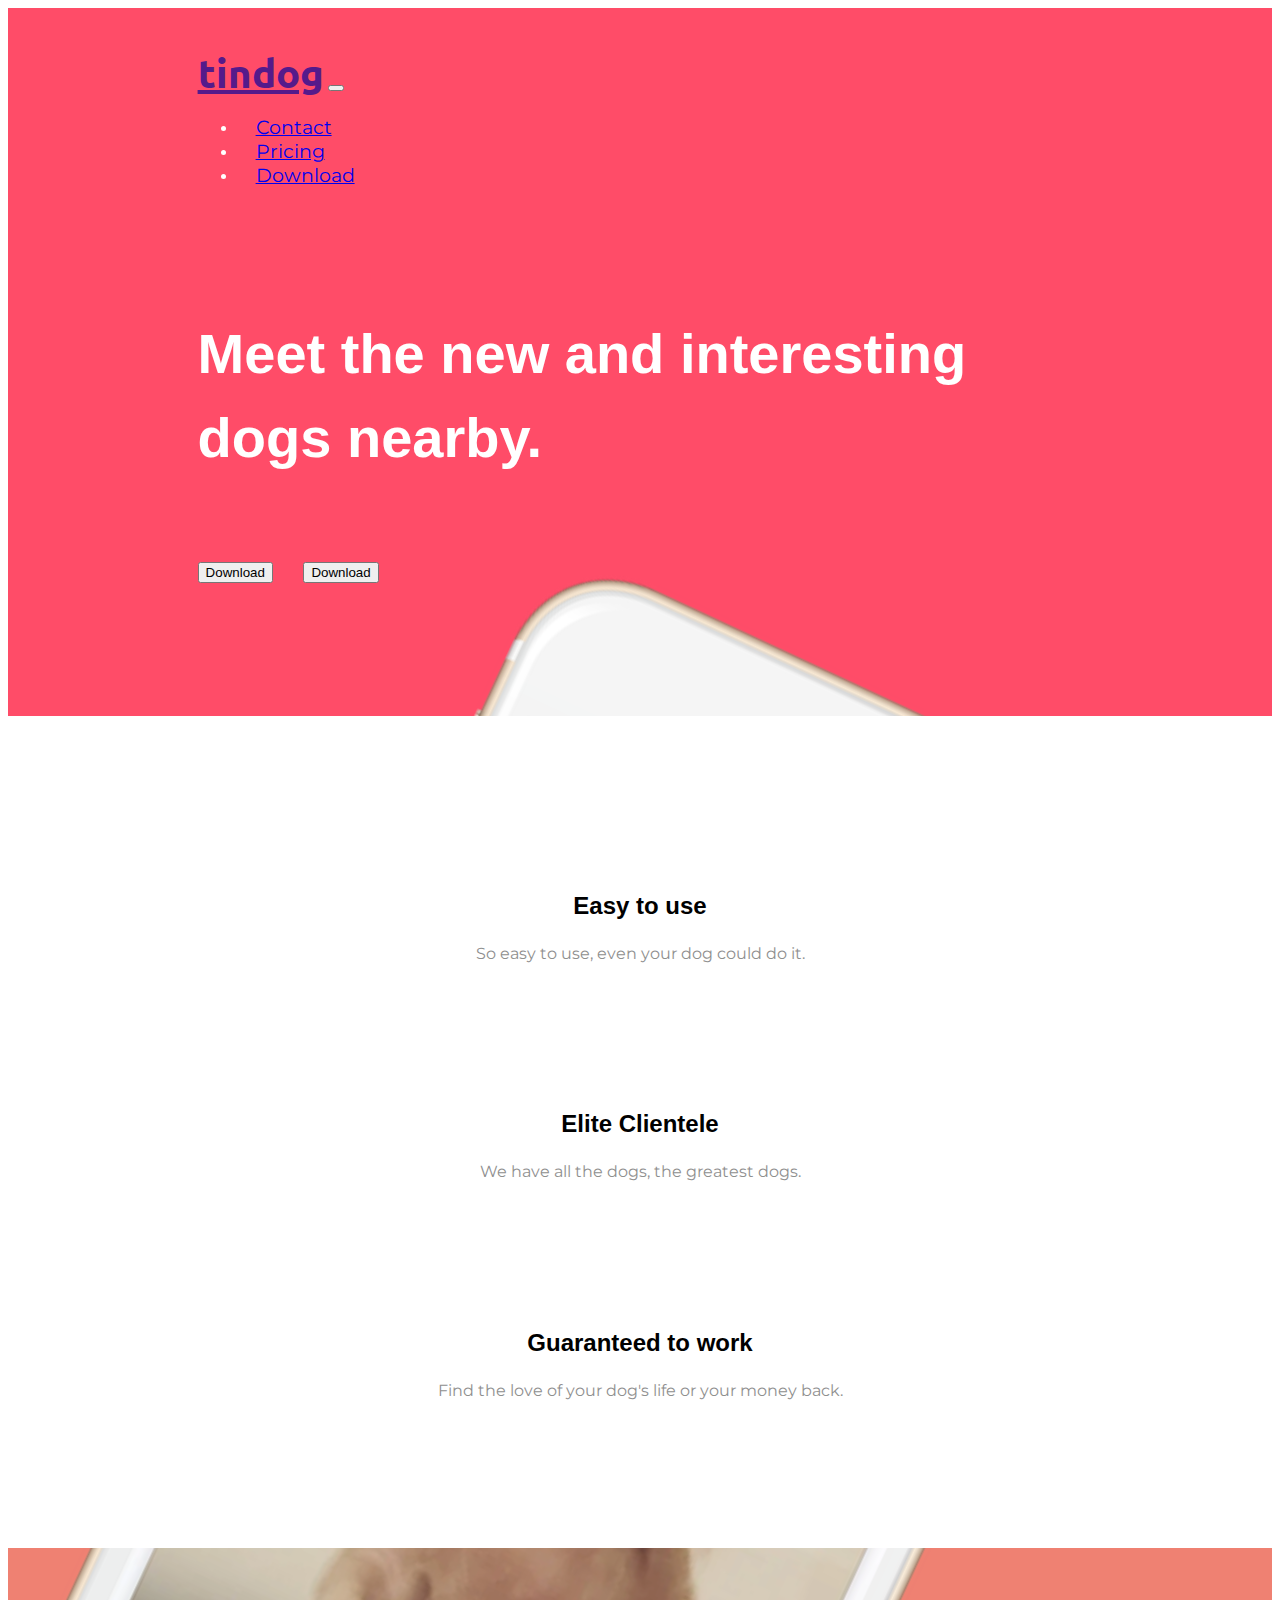
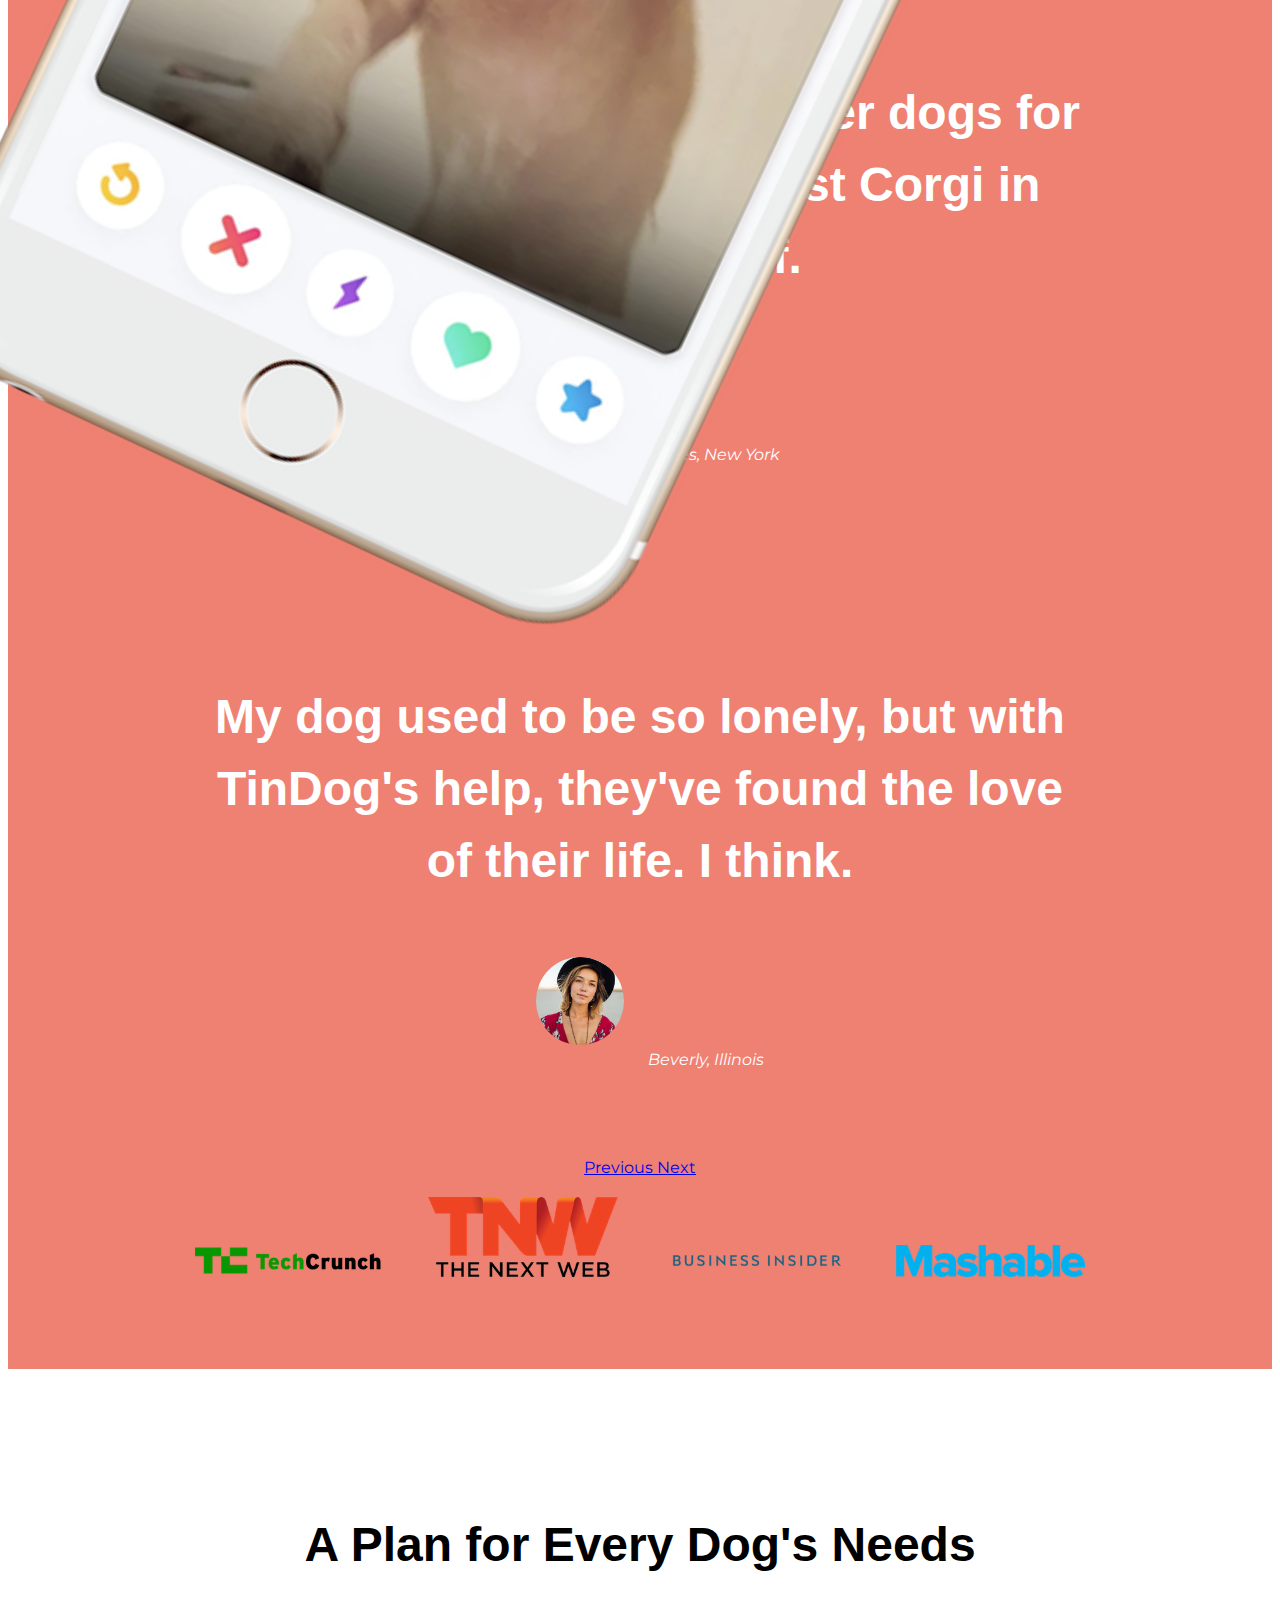
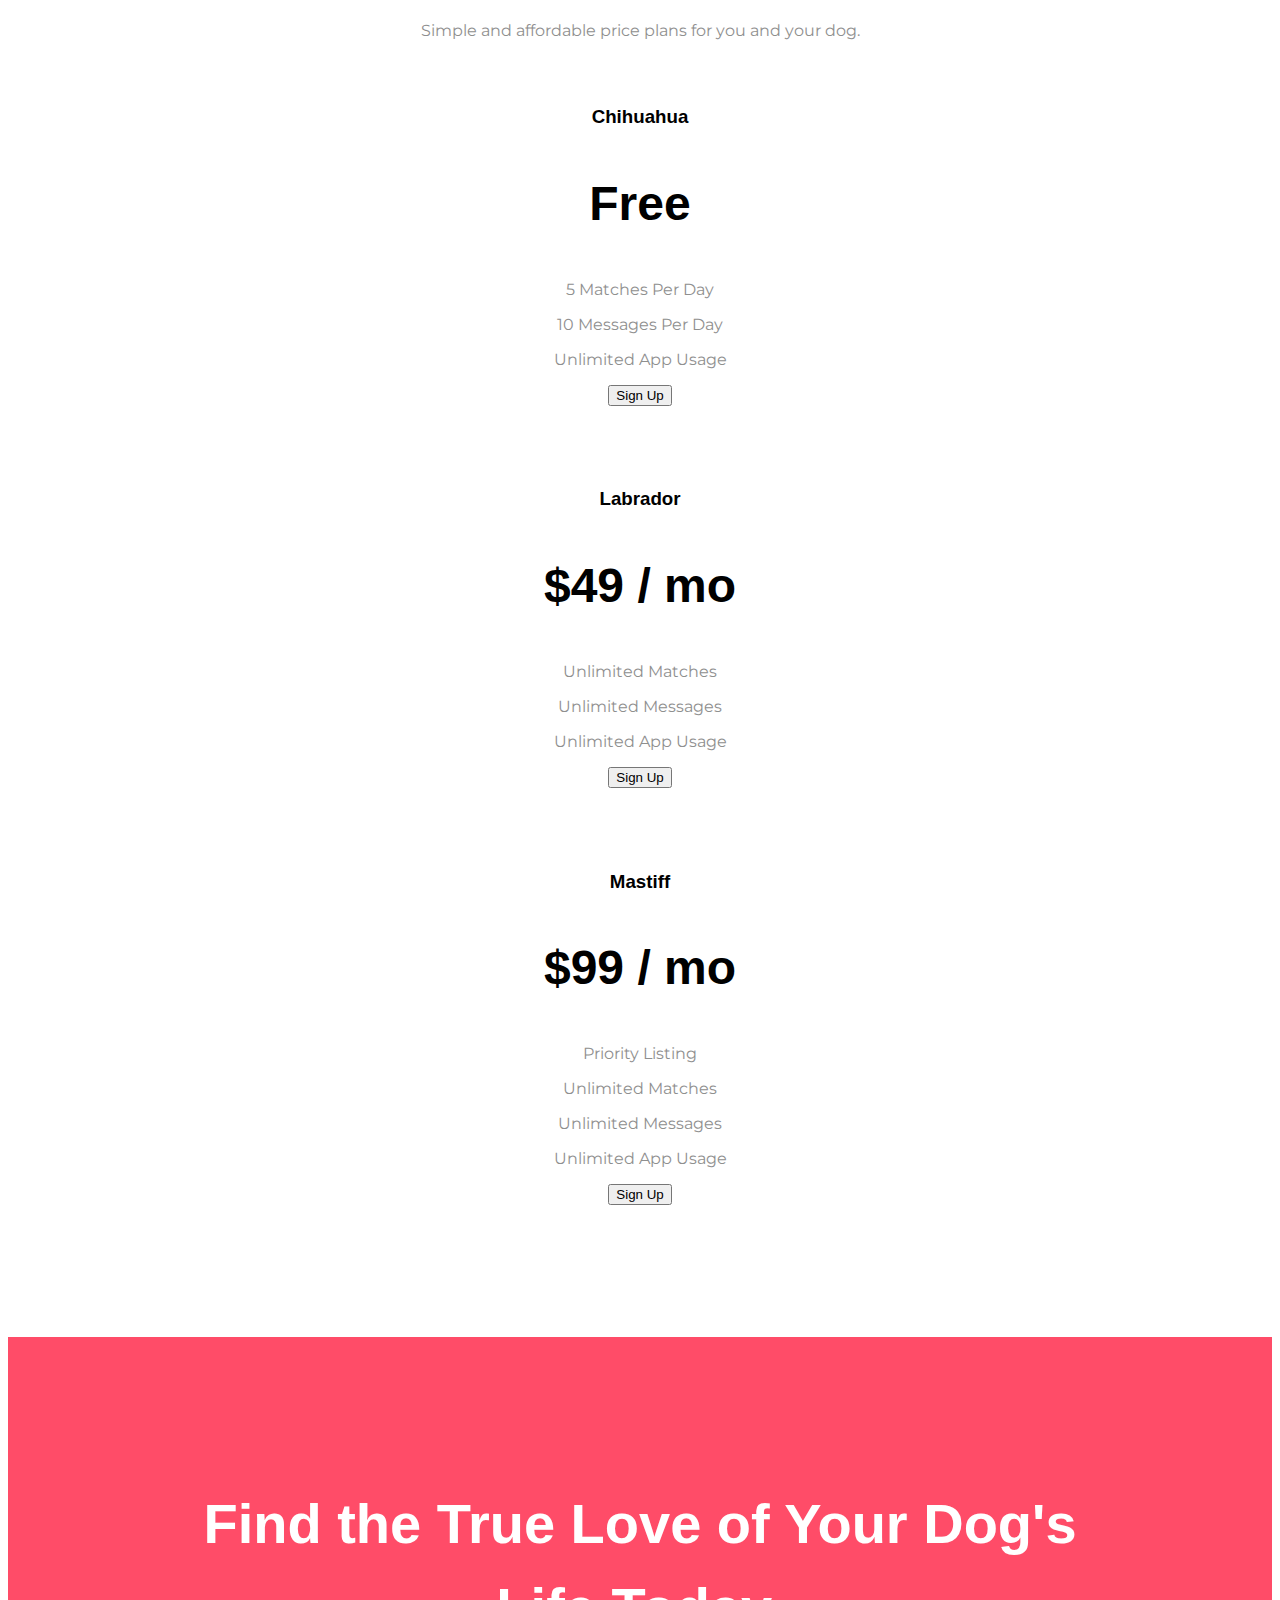
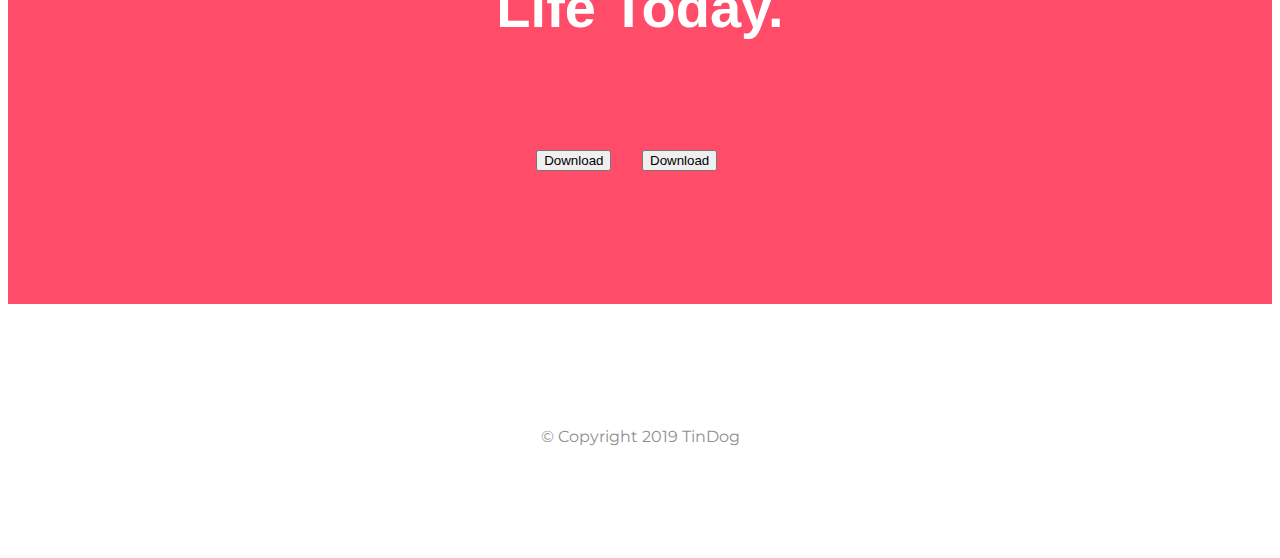
<file: index.html>
<!DOCTYPE html>
<html lang="en" dir="ltr">

<head>
  <meta charset="utf-8">
  <title>TinDog</title>
  <link rel="icon" href="images/dogicon.ico">

  <!-- Bootstrap -->
  <link rel="stylesheet" href="https://stackpath.bootstrapcdn.com/bootstrap/4.2.1/css/bootstrap.min.css" integrity="sha384-GJzZqFGwb1QTTN6wy59ffF1BuGJpLSa9DkKMp0DgiMDm4iYMj70gZWKYbI706tWS" crossorigin="anonymous">
  <script src="https://code.jquery.com/jquery-3.3.1.slim.min.js" integrity="sha384-q8i/X+965DzO0rT7abK41JStQIAqVgRVzpbzo5smXKp4YfRvH+8abtTE1Pi6jizo" crossorigin="anonymous"></script>
  <script src="https://cdnjs.cloudflare.com/ajax/libs/popper.js/1.14.6/umd/popper.min.js" integrity="sha384-wHAiFfRlMFy6i5SRaxvfOCifBUQy1xHdJ/yoi7FRNXMRBu5WHdZYu1hA6ZOblgut" crossorigin="anonymous"></script>
  <script src="https://stackpath.bootstrapcdn.com/bootstrap/4.2.1/js/bootstrap.min.js" integrity="sha384-B0UglyR+jN6CkvvICOB2joaf5I4l3gm9GU6Hc1og6Ls7i6U/mkkaduKaBhlAXv9k" crossorigin="anonymous"></script>

  <!-- Font Awesome -->
  <link rel="stylesheet" href="https://use.fontawesome.com/releases/v5.6.3/css/all.css" integrity="sha384-UHRtZLI+pbxtHCWp1t77Bi1L4ZtiqrqD80Kn4Z8NTSRyMA2Fd33n5dQ8lWUE00s/" crossorigin="anonymous">
  <!-- CSS stylesheets -->
  <link rel="stylesheet" href="css/styles.css">
  <!-- Google Fonts -->
  <link href="https://fonts.googleapis.com/css?family=Montserrat:100,400|Ubuntu" rel="stylesheet">

</head>

<body>
  <section class="colored-section" id="title">
    <div class="container-fluid">

      <!-- Nav Bar -->

      <nav class="navbar navbar-expand-lg navbar-dark">
        <a class="navbar-brand" href="">tindog</a>
        <button class="navbar-toggler" type="button" data-toggle="collapse" data-target="#navbarTogglerDemo01" aria-controls="navbarTogglerDemo01" aria-expanded="false" aria-label="Toggle navigation">
          <span class="navbar-toggler-icon"></span>
        </button>
        <div class="collapse navbar-collapse" id="navbarTogglerDemo01">
          <ul class="navbar-nav ml-auto">
            <li class="nav-item">
              <a class="nav-link" href="#footer">Contact</a>
            </li>
            <li class="nav-item">
              <a class="nav-link" href="#pricing">Pricing</a>
            </li>
            <li class="nav-item">
              <a class="nav-link" href="#cta">Download</a>
            </li>
          </ul>
        </div>
      </nav>

      <!-- Title -->


      <div class="row">
        <div class="col-lg-6">
          <h1 class="big-heading">Meet the new and interesting dogs nearby.</h1>
          <a href="https://www.apple.com/mx/ios/app-store/"><button type="button" class="btn btn-dark btn-lg download-button"><i class="fab fa-apple"></i> Download</button></a>
          <a href="https://play.google.com/store"><button type="button" class="btn btn-outline-light btn-lg download-button"><i class="fab fa-google-play"></i> Download</button></a>
        </div>
        <div class="col-lg-6">
          <img class="title-image" src="images/iphone6.png" alt="iphone-mockup">
        </div>
      </div>
    </div>
  </section>

  <!-- Features -->

  <section class="white-section" id="features">
    <div class="container-fluid">
      <div class="row">
        <div class="feat-box col-lg-4">
          <i class="fas fa-check-circle fa-5x icon"></i>
          <h3 class="features-text">Easy to use</h3>
          <p>So easy to use, even your dog could do it.</p>
        </div>
        <div class="feat-box col-lg-4">
          <i class="fas fa-bullseye fa-5x icon"></i>
          <h3 class="features-text">Elite Clientele</h3>
          <p>We have all the dogs, the greatest dogs.</p>
        </div>
        <div class="feat-box col-lg-4">
          <i class="fas fa-heart fa-5x icon"></i>
          <h3 class="features-text">Guaranteed to work</h3>
          <p>Find the love of your dog's life or your money back.</p>
        </div>
      </div>
    </div>
  </section>

  <!-- Testimonials -->

  <section class="colored-section" id="testimonials">
    <div id="testimonials-carousel" class="carousel slide" data-ride="false">
      <div class="carousel-inner">
        <div class="carousel-item active container-fluid">
          <h2 class="testimonial-text">I no longer have to sniff other dogs for love. I've found the hottest Corgi in TinDog. Woof.</h2>
          <img class="testimonial-image" src="images/dog-img.jpg" alt="">
          <em>Pebbles, New York</em>
        </div>
        <div class="carousel-item container-fluid">
          <h2 class="testimonial-text">My dog used to be so lonely, but with TinDog's help, they've found the love of their life. I think.</h2>
          <img class="testimonial-image" src="images/lady-img.jpg" alt="lady-profile">
          <em>Beverly, Illinois</em>
        </div>
      </div>
      <a class="carousel-control-prev" href="#testimonials-carousel" role="button" data-slide="prev">
        <span class="carousel-control-prev-icon" aria-hidden="true"></span>
        <span class="sr-only">Previous</span>
      </a>
      <a class="carousel-control-next" href="#testimonials-carousel" role="button" data-slide="next">
        <span class="carousel-control-next-icon" aria-hidden="true"></span>
        <span class="sr-only">Next</span>
      </a>
    </div>
  </section>

  <!-- Press -->

  <section class="colored-section" id="press">
    <img class="press-logo" src="images/TechCrunch.png" alt="">
    <img class="press-logo" src="images/tnw.png" alt="">
    <img class="press-logo" src="images/bizinsider.png" alt="">
    <img class="press-logo" src="images/mashable.png" alt="">
  </section>

  <!-- Pricing -->

  <section class="white-section" id="pricing">
    <h2 class="section-heading">A Plan for Every Dog's Needs</h2>
    <p>Simple and affordable price plans for you and your dog.</p>

    <div class="row">

      <div class="pricing-column col-lg-4 col-sm-6">
        <div class="card">
          <div class="card-header">
            <h3>Chihuahua</h3>
          </div>
          <div class="card-body">
            <h2 class="price-text">Free</h2>
            <p>5 Matches Per Day</p>
            <p>10 Messages Per Day</p>
            <p>Unlimited App Usage</p>
            <a href="comingSoon.html"><button type="button" class="btn btn-outline-dark btn-block btn-lg">Sign Up</button></a>
          </div>
        </div>
      </div>

      <div class="pricing-column col-lg-4 col-sm-6">
        <div class="card">
          <div class="card-header">
            <h3>Labrador</h3>
          </div>
          <div class="card-body">
            <h2 class="price-text">$49 / mo</h2>
            <p>Unlimited Matches</p>
            <p>Unlimited Messages</p>
            <p>Unlimited App Usage</p>
            <a href="comingSoon.html"><button type="button" class="btn btn-dark btn-block btn-lg">Sign Up</button></a>
          </div>
        </div>
      </div>

      <div class="pricing-column col-lg-4">
        <div class="card">
          <div class="card-header">
            <h3>Mastiff</h3>
          </div>
          <div class="card-body">
            <h2 class="price-text">$99 / mo</h2>
            <p>Priority Listing</p>
            <p>Unlimited Matches</p>
            <p>Unlimited Messages</p>
            <p>Unlimited App Usage</p>
            <a href="comingSoon.html"><button type="button" class="btn btn-dark btn-block btn-lg">Sign Up</button></a>
          </div>
        </div>
      </div>

    </div>

  </section>

  <!-- Call to action -->

  <section class="colored-section" id="cta">
    <div class="container-fluid">
      <h3 class="cta-h3">Find the True Love of Your Dog's Life Today.</h3>
      <a href="https://www.apple.com/mx/ios/app-store/"><button type="button" class="btn btn-dark btn-lg download-button"><i class="fab fa-apple"></i> Download</button></a>
      <a href="https://play.google.com/store"><button type="button" class="btn btn-light btn-lg download-button"><i class="fab fa-google-play"></i> Download</button></a>
    </div>
  </section>

  <!-- Footer -->

  <section class="white-section" id="footer">
    <div class="container-fluid">
      <a href="https://twitter.com/home"><i class="footer-icon fab fa-twitter"></i></a>
      <a href="https://www.facebook.com/"><i class="footer-icon fab fa-facebook-f"></i></a>
      <a href="https://www.instagram.com/"><i class="footer-icon fab fa-instagram"></i></a>
      <a href="mailto:someone@example.com"><i class="footer-icon fas fa-envelope"></i></a>
      <p>© Copyright 2019 TinDog</p>
    </div>
  </section>
</body>

</html>
</file>
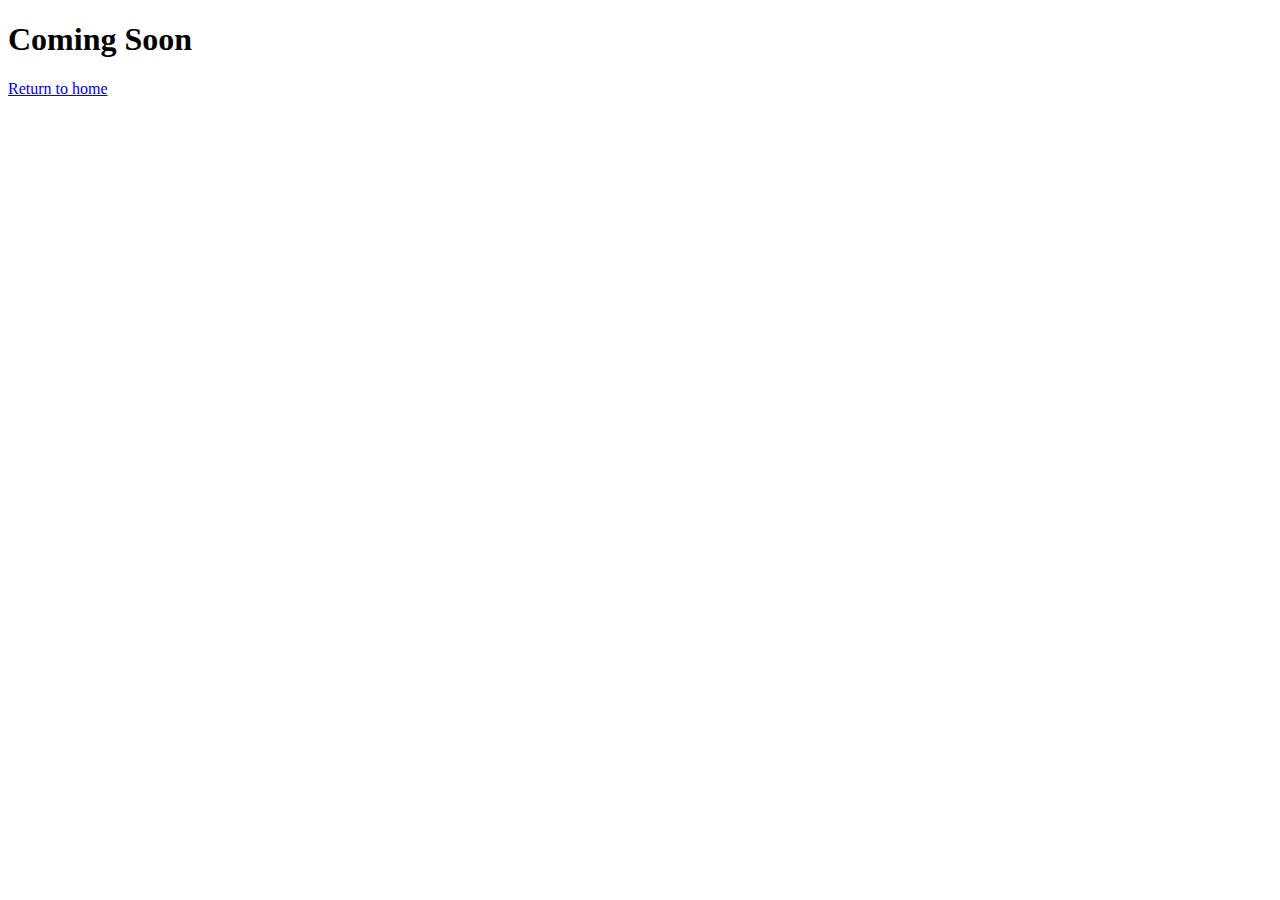
<file: comingSoon.html>
<!DOCTYPE html>
<html lang="en" dir="ltr">

<head>
  <meta charset="utf-8">
  <title>Coming Soon</title>
</head>

<body>
  <h1>Coming Soon</h1>
  <a href="index.html">Return to home</a>
</body>

</html>
</file>
<file: css/styles.css>
body {
  font-family: "Montserrat";
  text-align: center;
}

h1, h2, h3, h4, h5, h6 {
  font-family: "Montserrat-dark", sans-serif;
  font-weight: 900;
}

p {
  color: #8f8f8f;
}

/* Containers */
.container-fluid {
  padding: 7% 15%;
}

/* Sections */
.colored-section {
  background-color: #ff4c68;
  color: #fff;
}

.white-section {
  background-color: #fff;
}

/* Headings */
.big-heading {
  font-size: 3.5rem;
  line-height: 1.5;
}

.section-heading {
  font-size: 3rem;
  line-height: 1.5;
}

/* Navigation Bar */
.navbar {
  padding: 0 0 4.5rem;
}

.navbar-brand {
  font-family: "Ubuntu";
  font-size: 2.5rem;
  font-weight: bold;
}

.nav-item {
  padding: 0 18px;
}

.nav-link {
  font-size: 1.2rem;
  font-family: "Montserrat"
}

/* Download Buttons */
.download-button {
  margin: 5% 3% 5% 0;
}

/* Title Section*/
#title .container-fluid {
  padding: 3% 15% 7%;
  text-align: left;
}

/* Title Image */
.title-image {
  width: 60%;
  transform: rotate(25deg);
  position: absolute;
  right: 25%;
}

/* Features Section */
#features {
  position: relative;
}

.icon {
  color: #ef8172;
  margin: 1rem;
}

.icon:hover {
  color: #ff4c68;
}

.feat-box {
  color: #8f8f8f;
  padding: 5%;
}

.features-text {
  font-size: 1.5rem;
  color: black;
}

/* Testimonials Section */
#testimonials {
  background-color: #ef8172;
}

.testimonial-image {
  width: 10%;
  border-radius: 100%;
  margin: 20px;
}

.testimonial-text {
  font-size: 3rem;
  line-height: 1.5;
}

/* Press Section */
#press {
  background-color: #ef8172;
  padding-bottom: 3%;
}

.press-logo {
  width: 15%;
  margin: 20px 20px 50px;
}

/* Pricing Section */
#pricing {
  padding: 100px;
}

.pricing-column {
  padding: 3% 2%;
}

.price-text {
  font-size: 3rem;
  line-height: 1.5;
}

/* Call To Action Section */
.cta-h3 {
  color: #fff;
  font-size: 3.5rem;
  line-height: 1.5;
}

/* Footer Section */
.footer-icon {
  margin: 0 1rem 2rem;
  color: #000;
}

/* Media Query Section */
@media (max-width: 1028px) {
  #title {
    text-align: center;
  }

  .title-image {
    position: static;
    transform: rotate(0);
    width: 50%;
  }
}
</file>
